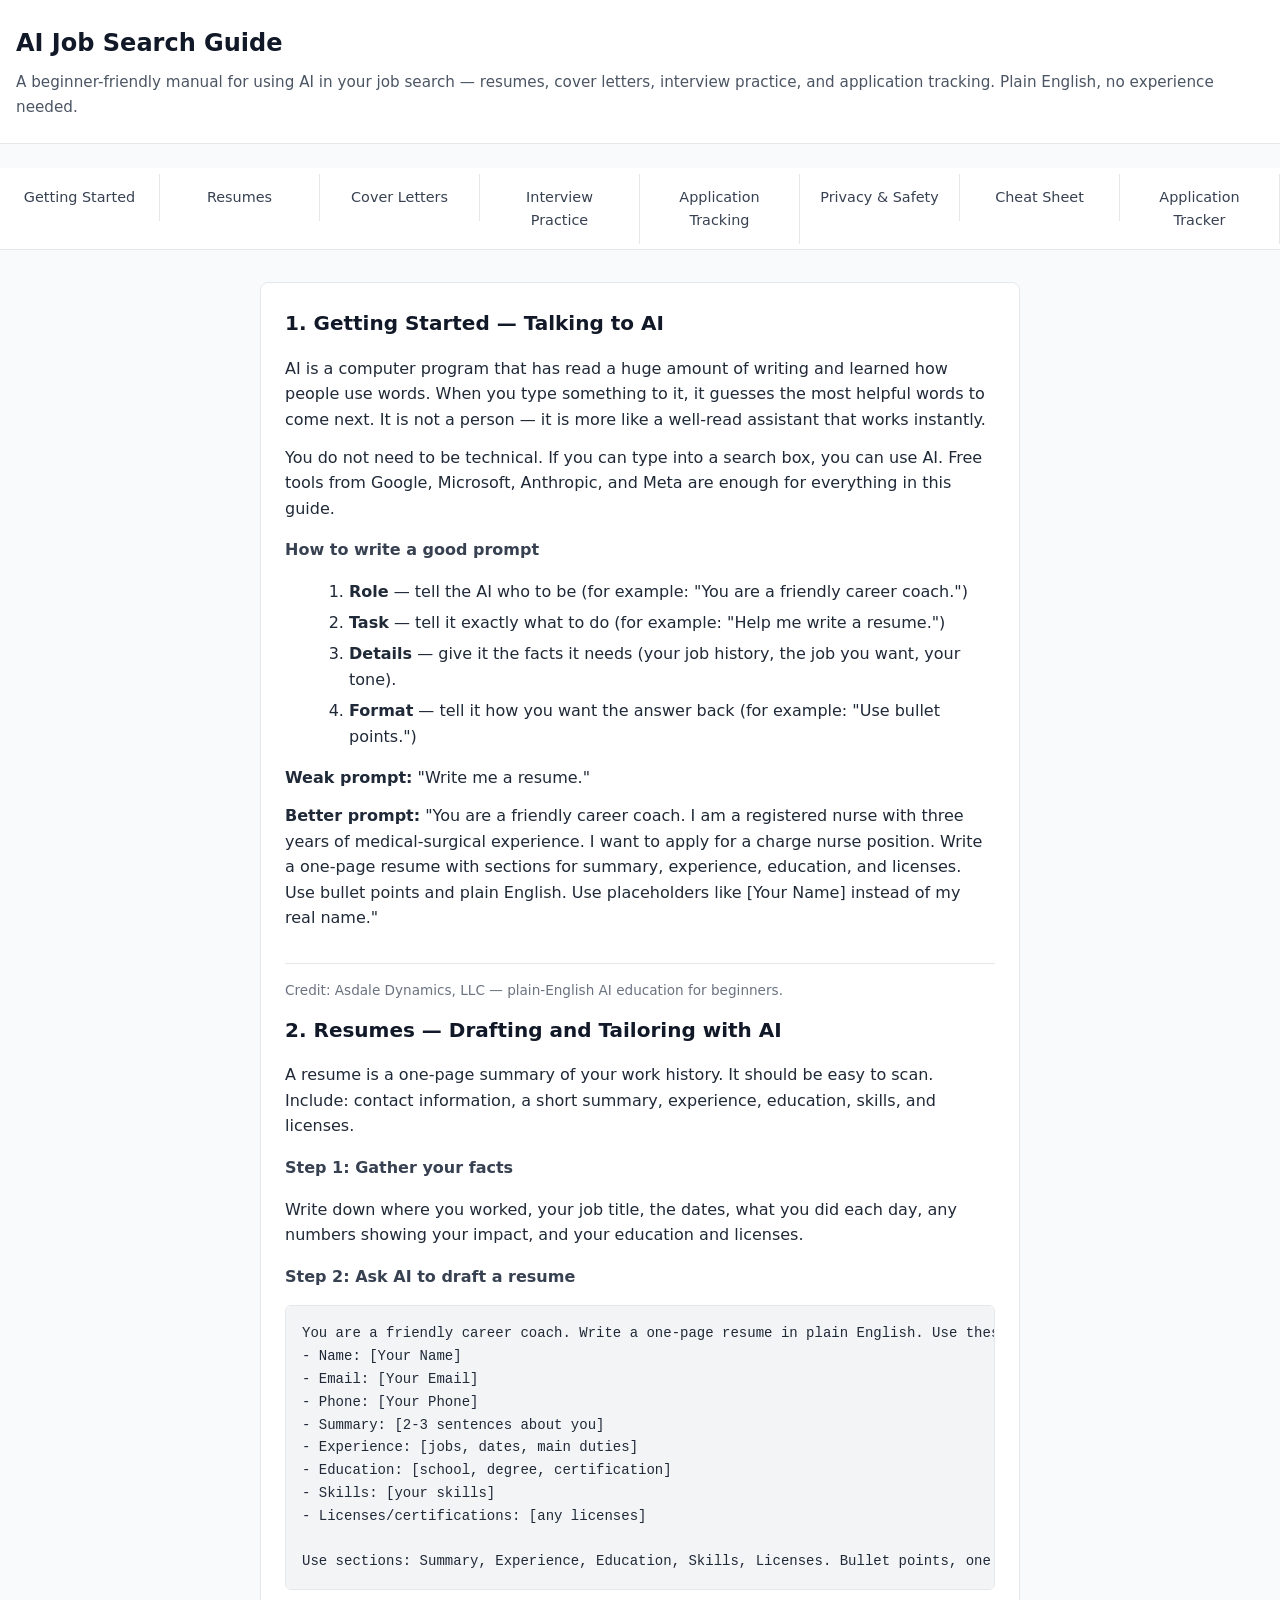
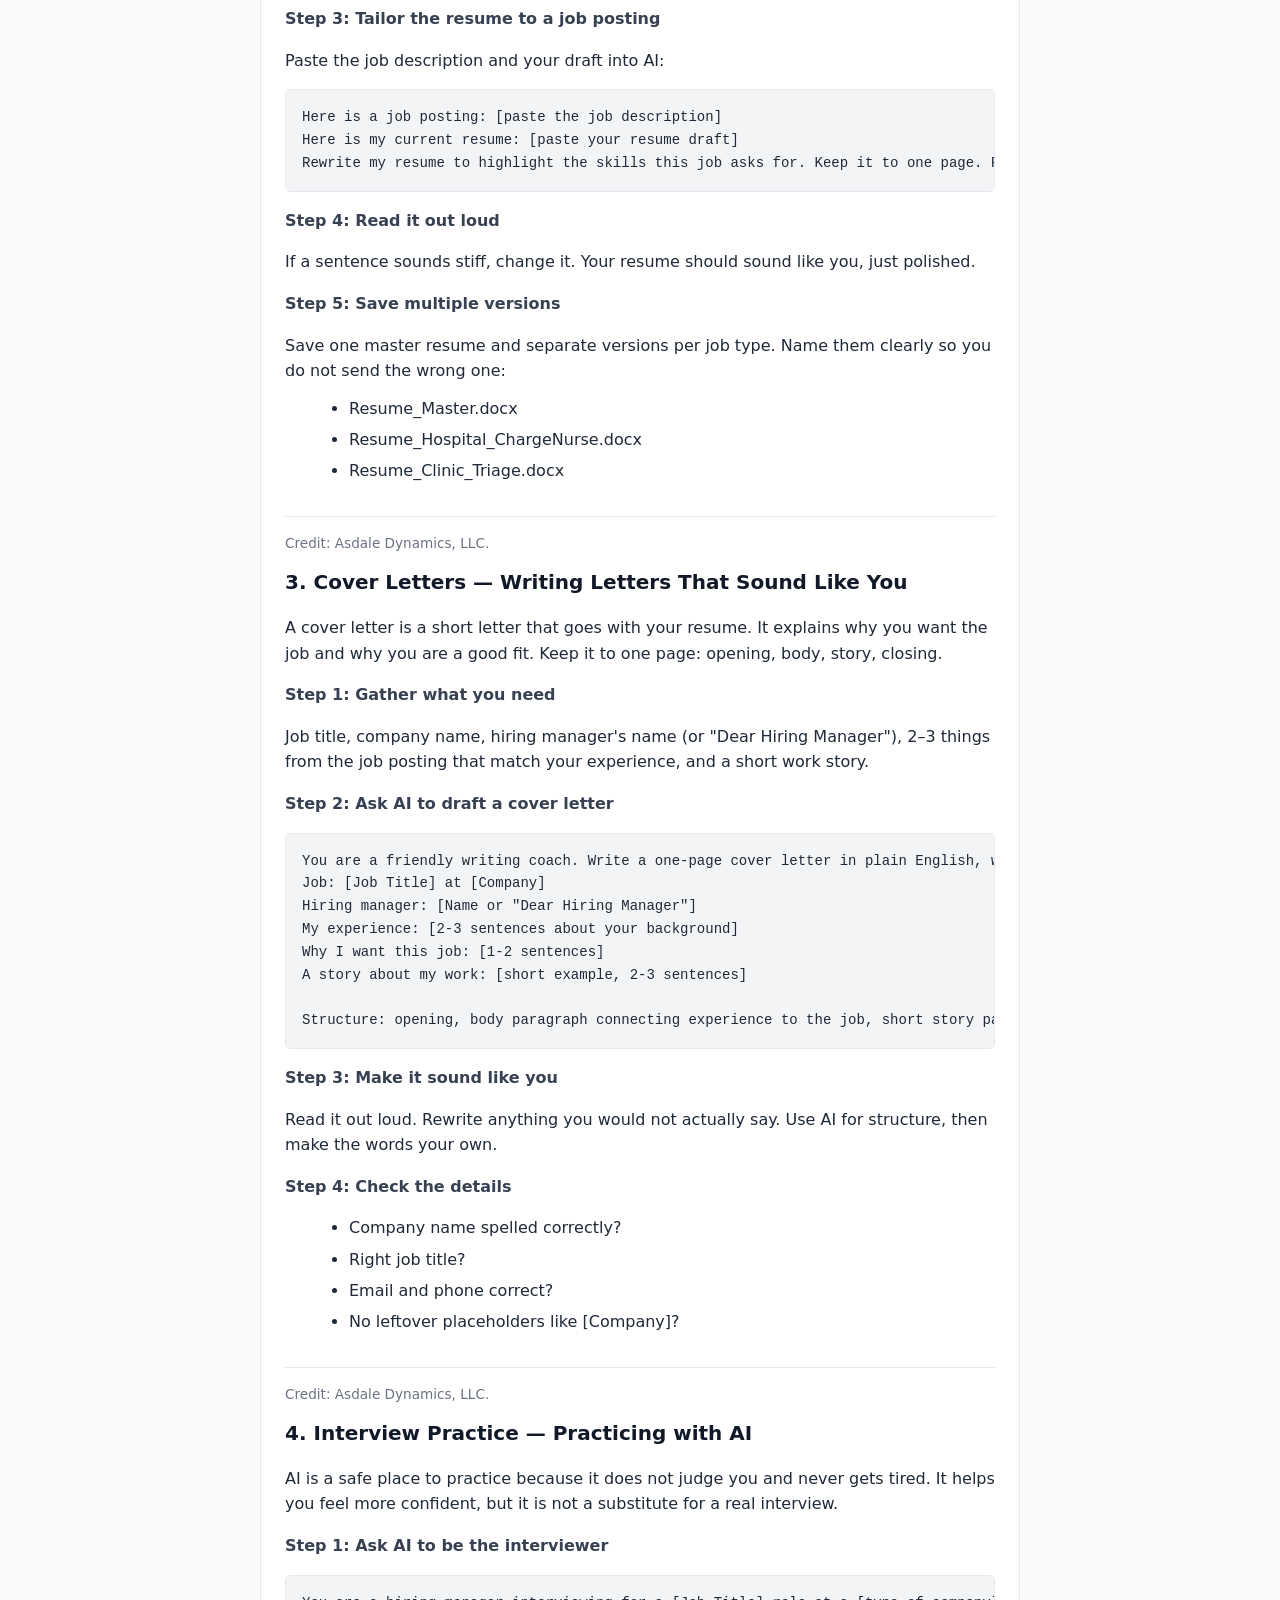
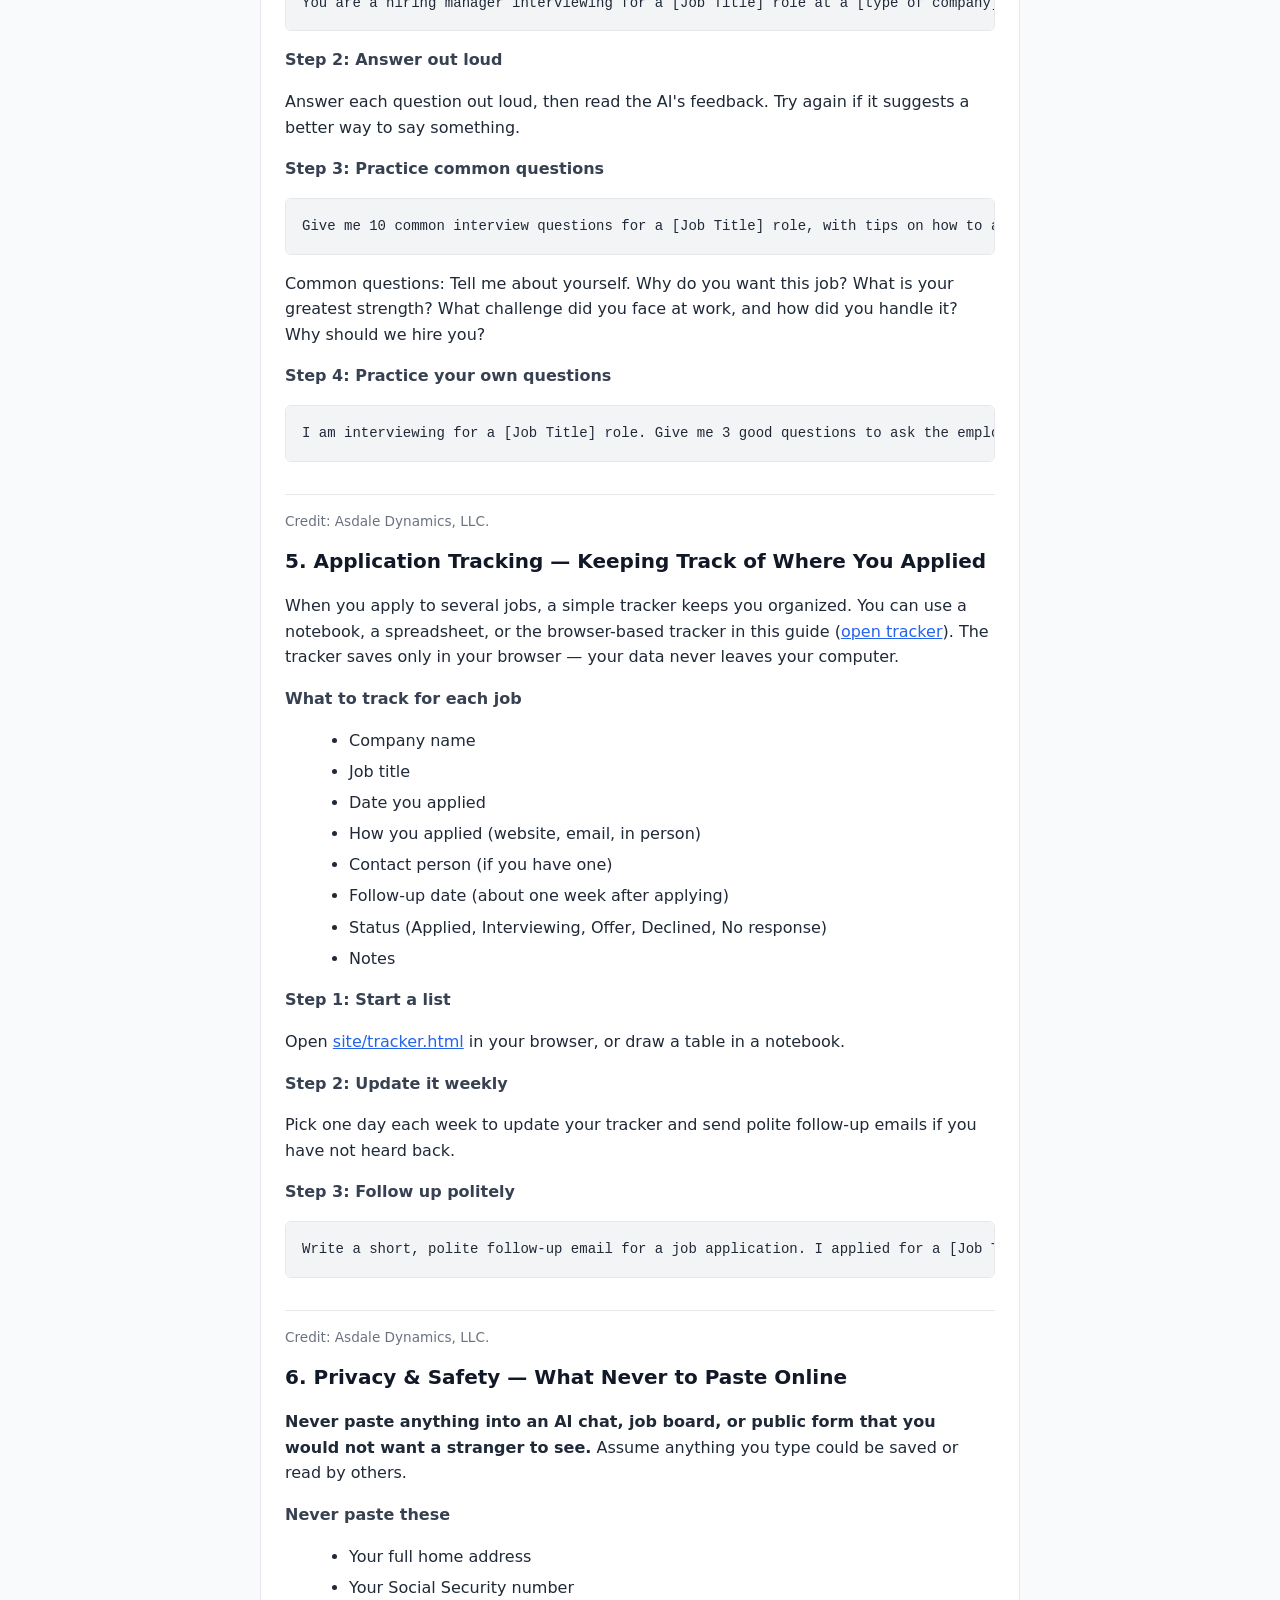
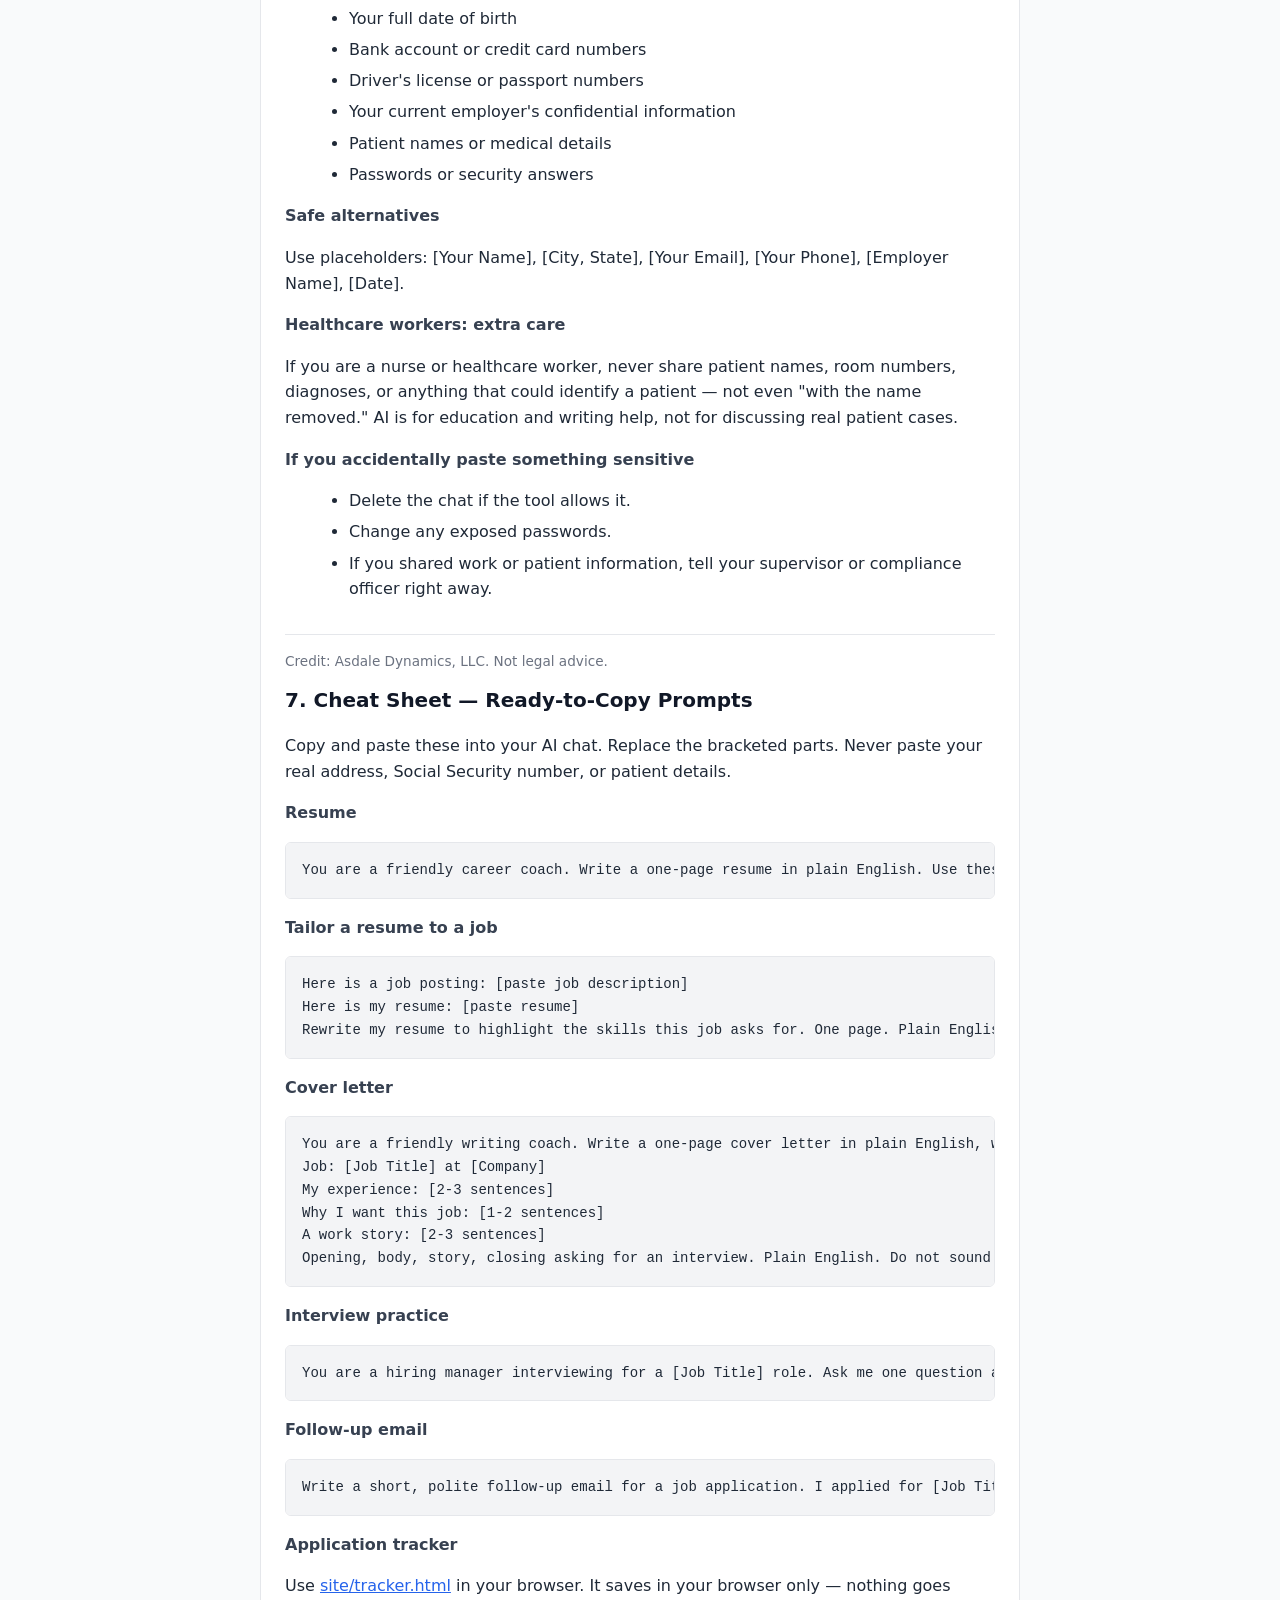
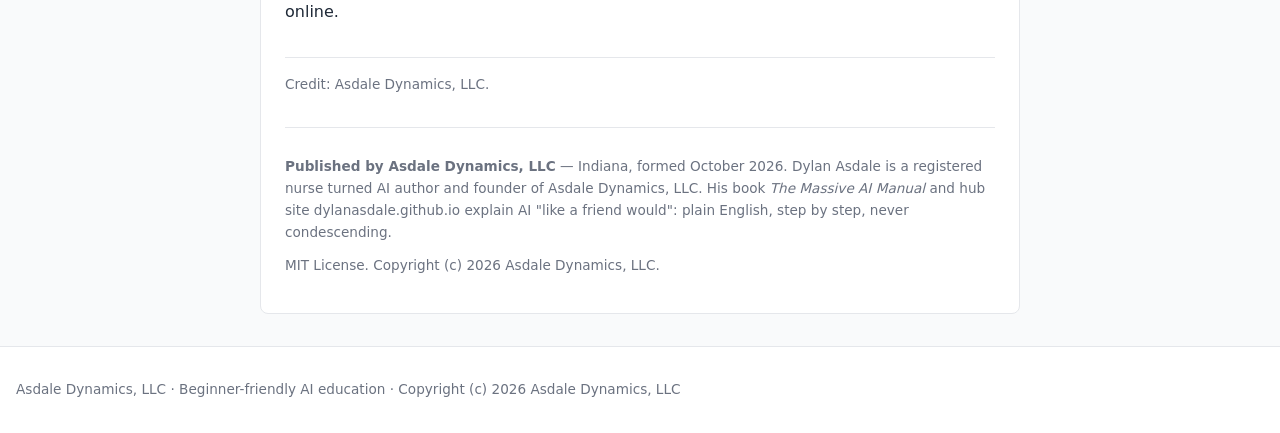
<file: site/index.html>
<!DOCTYPE html>
<html lang="en">
<head>
<meta charset="UTF-8">
<meta name="viewport" content="width=device-width, initial-scale=1.0">
<title>AI Job Search Guide — Asdale Dynamics, LLC</title>
<link rel="stylesheet" href="assets/style.css">
</head>
<body>
<header>
  <h1>AI Job Search Guide</h1>
  <p>A beginner-friendly manual for using AI in your job search — resumes, cover letters, interview practice, and application tracking. Plain English, no experience needed.</p>
</header>

<nav>
  <ul>
    <li><a href="#getting-started">Getting Started</a></li>
    <li><a href="#resumes">Resumes</a></li>
    <li><a href="#cover-letters">Cover Letters</a></li>
    <li><a href="#interview-practice">Interview Practice</a></li>
    <li><a href="#application-tracking">Application Tracking</a></li>
    <li><a href="#privacy-safety">Privacy &amp; Safety</a></li>
    <li><a href="#cheat-sheet">Cheat Sheet</a></li>
    <li><a href="tracker.html">Application Tracker</a></li>
  </ul>
</nav>

<div class="container">
  <main>
    <section id="getting-started">
      <h2>1. Getting Started — Talking to AI</h2>
      <p>AI is a computer program that has read a huge amount of writing and learned how people use words. When you type something to it, it guesses the most helpful words to come next. It is not a person — it is more like a well-read assistant that works instantly.</p>
      <p>You do not need to be technical. If you can type into a search box, you can use AI. Free tools from Google, Microsoft, Anthropic, and Meta are enough for everything in this guide.</p>
      <h3>How to write a good prompt</h3>
      <ol>
        <li><strong>Role</strong> — tell the AI who to be (for example: "You are a friendly career coach.")</li>
        <li><strong>Task</strong> — tell it exactly what to do (for example: "Help me write a resume.")</li>
        <li><strong>Details</strong> — give it the facts it needs (your job history, the job you want, your tone).</li>
        <li><strong>Format</strong> — tell it how you want the answer back (for example: "Use bullet points.")</li>
      </ol>
      <p><strong>Weak prompt:</strong> "Write me a resume."</p>
      <p><strong>Better prompt:</strong> "You are a friendly career coach. I am a registered nurse with three years of medical-surgical experience. I want to apply for a charge nurse position. Write a one-page resume with sections for summary, experience, education, and licenses. Use bullet points and plain English. Use placeholders like [Your Name] instead of my real name."</p>
      <p class="credit">Credit: Asdale Dynamics, LLC — plain-English AI education for beginners.</p>
    </section>

    <section id="resumes">
      <h2>2. Resumes — Drafting and Tailoring with AI</h2>
      <p>A resume is a one-page summary of your work history. It should be easy to scan. Include: contact information, a short summary, experience, education, skills, and licenses.</p>
      <h3>Step 1: Gather your facts</h3>
      <p>Write down where you worked, your job title, the dates, what you did each day, any numbers showing your impact, and your education and licenses.</p>
      <h3>Step 2: Ask AI to draft a resume</h3>
      <pre><code>You are a friendly career coach. Write a one-page resume in plain English. Use these details:
- Name: [Your Name]
- Email: [Your Email]
- Phone: [Your Phone]
- Summary: [2-3 sentences about you]
- Experience: [jobs, dates, main duties]
- Education: [school, degree, certification]
- Skills: [your skills]
- Licenses/certifications: [any licenses]

Use sections: Summary, Experience, Education, Skills, Licenses. Bullet points, one line each. Do not invent jobs, dates, or skills. Use [City, State] instead of a real address.</code></pre>
      <h3>Step 3: Tailor the resume to a job posting</h3>
      <p>Paste the job description and your draft into AI:</p>
      <pre><code>Here is a job posting: [paste the job description]
Here is my current resume: [paste your resume draft]
Rewrite my resume to highlight the skills this job asks for. Keep it to one page. Plain English. Do not invent experience I do not have.</code></pre>
      <h3>Step 4: Read it out loud</h3>
      <p>If a sentence sounds stiff, change it. Your resume should sound like you, just polished.</p>
      <h3>Step 5: Save multiple versions</h3>
      <p>Save one master resume and separate versions per job type. Name them clearly so you do not send the wrong one:</p>
      <ul>
        <li>Resume_Master.docx</li>
        <li>Resume_Hospital_ChargeNurse.docx</li>
        <li>Resume_Clinic_Triage.docx</li>
      </ul>
      <p class="credit">Credit: Asdale Dynamics, LLC.</p>
    </section>

    <section id="cover-letters">
      <h2>3. Cover Letters — Writing Letters That Sound Like You</h2>
      <p>A cover letter is a short letter that goes with your resume. It explains why you want the job and why you are a good fit. Keep it to one page: opening, body, story, closing.</p>
      <h3>Step 1: Gather what you need</h3>
      <p>Job title, company name, hiring manager's name (or "Dear Hiring Manager"), 2–3 things from the job posting that match your experience, and a short work story.</p>
      <h3>Step 2: Ask AI to draft a cover letter</h3>
      <pre><code>You are a friendly writing coach. Write a one-page cover letter in plain English, warm but professional.
Job: [Job Title] at [Company]
Hiring manager: [Name or "Dear Hiring Manager"]
My experience: [2-3 sentences about your background]
Why I want this job: [1-2 sentences]
A story about my work: [short example, 2-3 sentences]

Structure: opening, body paragraph connecting experience to the job, short story paragraph, closing asking for an interview. Plain English. Do not sound robotic. Use [City, State] for address.</code></pre>
      <h3>Step 3: Make it sound like you</h3>
      <p>Read it out loud. Rewrite anything you would not actually say. Use AI for structure, then make the words your own.</p>
      <h3>Step 4: Check the details</h3>
      <ul>
        <li>Company name spelled correctly?</li>
        <li>Right job title?</li>
        <li>Email and phone correct?</li>
        <li>No leftover placeholders like [Company]?</li>
      </ul>
      <p class="credit">Credit: Asdale Dynamics, LLC.</p>
    </section>

    <section id="interview-practice">
      <h2>4. Interview Practice — Practicing with AI</h2>
      <p>AI is a safe place to practice because it does not judge you and never gets tired. It helps you feel more confident, but it is not a substitute for a real interview.</p>
      <h3>Step 1: Ask AI to be the interviewer</h3>
      <pre><code>You are a hiring manager interviewing for a [Job Title] role at a [type of company]. Ask me one interview question at a time. Wait for my answer, then give kind, honest feedback. Then ask the next question. Start with "Tell me about yourself."</code></pre>
      <h3>Step 2: Answer out loud</h3>
      <p>Answer each question out loud, then read the AI's feedback. Try again if it suggests a better way to say something.</p>
      <h3>Step 3: Practice common questions</h3>
      <pre><code>Give me 10 common interview questions for a [Job Title] role, with tips on how to answer each one in plain English.</code></pre>
      <p>Common questions: Tell me about yourself. Why do you want this job? What is your greatest strength? What challenge did you face at work, and how did you handle it? Why should we hire you?</p>
      <h3>Step 4: Practice your own questions</h3>
      <pre><code>I am interviewing for a [Job Title] role. Give me 3 good questions to ask the employer at the end of the interview.</code></pre>
      <p class="credit">Credit: Asdale Dynamics, LLC.</p>
    </section>

    <section id="application-tracking">
      <h2>5. Application Tracking — Keeping Track of Where You Applied</h2>
      <p>When you apply to several jobs, a simple tracker keeps you organized. You can use a notebook, a spreadsheet, or the browser-based tracker in this guide (<a href="tracker.html">open tracker</a>). The tracker saves only in your browser — your data never leaves your computer.</p>
      <h3>What to track for each job</h3>
      <ul>
        <li>Company name</li>
        <li>Job title</li>
        <li>Date you applied</li>
        <li>How you applied (website, email, in person)</li>
        <li>Contact person (if you have one)</li>
        <li>Follow-up date (about one week after applying)</li>
        <li>Status (Applied, Interviewing, Offer, Declined, No response)</li>
        <li>Notes</li>
      </ul>
      <h3>Step 1: Start a list</h3>
      <p>Open <a href="tracker.html">site/tracker.html</a> in your browser, or draw a table in a notebook.</p>
      <h3>Step 2: Update it weekly</h3>
      <p>Pick one day each week to update your tracker and send polite follow-up emails if you have not heard back.</p>
      <h3>Step 3: Follow up politely</h3>
      <pre><code>Write a short, polite follow-up email for a job application. I applied for a [Job Title] at [Company] on [Date]. I have not heard back yet. Keep it friendly and under 100 words. Plain English.</code></pre>
      <p class="credit">Credit: Asdale Dynamics, LLC.</p>
    </section>

    <section id="privacy-safety">
      <h2>6. Privacy &amp; Safety — What Never to Paste Online</h2>
      <p><strong>Never paste anything into an AI chat, job board, or public form that you would not want a stranger to see.</strong> Assume anything you type could be saved or read by others.</p>
      <h3>Never paste these</h3>
      <ul>
        <li>Your full home address</li>
        <li>Your Social Security number</li>
        <li>Your full date of birth</li>
        <li>Bank account or credit card numbers</li>
        <li>Driver's license or passport numbers</li>
        <li>Your current employer's confidential information</li>
        <li>Patient names or medical details</li>
        <li>Passwords or security answers</li>
      </ul>
      <h3>Safe alternatives</h3>
      <p>Use placeholders: [Your Name], [City, State], [Your Email], [Your Phone], [Employer Name], [Date].</p>
      <h3>Healthcare workers: extra care</h3>
      <p>If you are a nurse or healthcare worker, never share patient names, room numbers, diagnoses, or anything that could identify a patient — not even "with the name removed." AI is for education and writing help, not for discussing real patient cases.</p>
      <h3>If you accidentally paste something sensitive</h3>
      <ul>
        <li>Delete the chat if the tool allows it.</li>
        <li>Change any exposed passwords.</li>
        <li>If you shared work or patient information, tell your supervisor or compliance officer right away.</li>
      </ul>
      <p class="credit">Credit: Asdale Dynamics, LLC. Not legal advice.</p>
    </section>

    <section id="cheat-sheet">
      <h2>7. Cheat Sheet — Ready-to-Copy Prompts</h2>
      <p>Copy and paste these into your AI chat. Replace the bracketed parts. Never paste your real address, Social Security number, or patient details.</p>
      <h3>Resume</h3>
      <pre><code>You are a friendly career coach. Write a one-page resume in plain English. Use these details: [Name], [Email], [Phone], [Summary], [Experience], [Education], [Skills], [Licenses]. Use sections: Summary, Experience, Education, Skills, Licenses. Bullet points, one line each. Do not invent experience. Use [City, State] instead of a real address.</code></pre>
      <h3>Tailor a resume to a job</h3>
      <pre><code>Here is a job posting: [paste job description]
Here is my resume: [paste resume]
Rewrite my resume to highlight the skills this job asks for. One page. Plain English. Do not invent experience I do not have.</code></pre>
      <h3>Cover letter</h3>
      <pre><code>You are a friendly writing coach. Write a one-page cover letter in plain English, warm but professional.
Job: [Job Title] at [Company]
My experience: [2-3 sentences]
Why I want this job: [1-2 sentences]
A work story: [2-3 sentences]
Opening, body, story, closing asking for an interview. Plain English. Do not sound robotic. Use [City, State] for address.</code></pre>
      <h3>Interview practice</h3>
      <pre><code>You are a hiring manager interviewing for a [Job Title] role. Ask me one question at a time. Wait for my answer, give kind feedback, then ask the next question. Start with "Tell me about yourself."</code></pre>
      <h3>Follow-up email</h3>
      <pre><code>Write a short, polite follow-up email for a job application. I applied for [Job Title] at [Company] on [Date]. I have not heard back. Friendly and under 100 words. Plain English.</code></pre>
      <h3>Application tracker</h3>
      <p>Use <a href="tracker.html">site/tracker.html</a> in your browser. It saves in your browser only — nothing goes online.</p>
      <p class="credit">Credit: Asdale Dynamics, LLC.</p>
    </section>

    <div class="credit">
      <p><strong>Published by Asdale Dynamics, LLC</strong> — Indiana, formed October 2026. Dylan Asdale is a registered nurse turned AI author and founder of Asdale Dynamics, LLC. His book <em>The Massive AI Manual</em> and hub site dylanasdale.github.io explain AI "like a friend would": plain English, step by step, never condescending.</p>
      <p>MIT License. Copyright (c) 2026 Asdale Dynamics, LLC.</p>
    </div>
  </main>
</div>

<footer>
  Asdale Dynamics, LLC &middot; Beginner-friendly AI education &middot; Copyright (c) 2026 Asdale Dynamics, LLC
</footer>
</body>
</html>
</file>
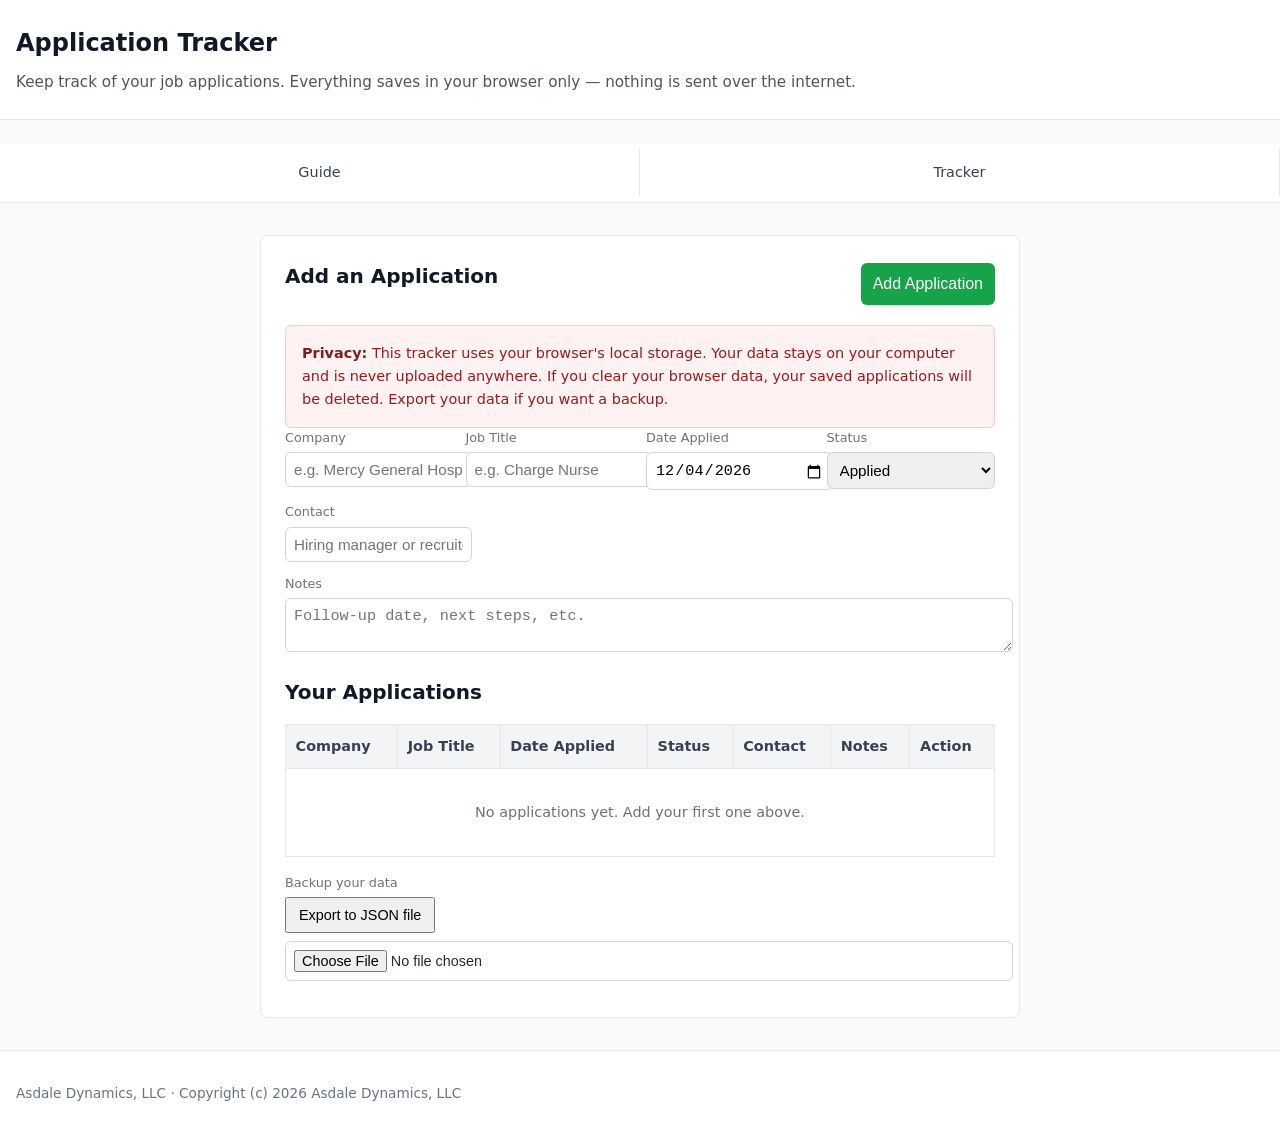
<file: site/tracker.html>
<!DOCTYPE html>
<html lang="en">
<head>
<meta charset="UTF-8">
<meta name="viewport" content="width=device-width, initial-scale=1.0">
<title>Application Tracker — AI Job Search Guide</title>
<link rel="stylesheet" href="assets/style.css">
</head>
<body>
<header>
  <h1>Application Tracker</h1>
  <p>Keep track of your job applications. Everything saves in your browser only — nothing is sent over the internet.</p>
</header>

<nav>
  <ul>
    <li><a href="index.html">Guide</a></li>
    <li><a href="tracker.html" aria-current="page">Tracker</a></li>
  </ul>
</nav>

<div class="container">
  <main>
    <div class="tracker-header">
      <div>
        <h2>Add an Application</h2>
      </div>
      <button class="add-btn" id="addBtn">Add Application</button>
    </div>

    <div class="privacy-box">
      <strong>Privacy:</strong> This tracker uses your browser's local storage. Your data stays on your computer and is never uploaded anywhere. If you clear your browser data, your saved applications will be deleted. Export your data if you want a backup.
    </div>

    <form id="appForm">
      <div class="form-grid">
        <div>
          <label for="company">Company</label>
          <input type="text" id="company" required placeholder="e.g. Mercy General Hospital">
        </div>
        <div>
          <label for="jobTitle">Job Title</label>
          <input type="text" id="jobTitle" required placeholder="e.g. Charge Nurse">
        </div>
        <div>
          <label for="dateApplied">Date Applied</label>
          <input type="date" id="dateApplied" required>
        </div>
        <div>
          <label for="status">Status</label>
          <select id="status" required>
            <option value="Applied">Applied</option>
            <option value="Interviewing">Interviewing</option>
            <option value="Offer">Offer</option>
            <option value="Declined">Declined</option>
            <option value="No response">No response</option>
          </select>
        </div>
        <div>
          <label for="contact">Contact</label>
          <input type="text" id="contact" placeholder="Hiring manager or recruiter">
        </div>
        <div style="grid-column: 1 / -1;">
          <label for="notes">Notes</label>
          <textarea id="notes" rows="2" placeholder="Follow-up date, next steps, etc."></textarea>
        </div>
      </div>
    </form>

    <h2>Your Applications</h2>
    <table id="appsTable">
      <thead>
        <tr>
          <th>Company</th>
          <th>Job Title</th>
          <th>Date Applied</th>
          <th>Status</th>
          <th>Contact</th>
          <th>Notes</th>
          <th>Action</th>
        </tr>
      </thead>
      <tbody id="appsBody"></tbody>
    </table>

    <div id="exportBox" style="margin-top: 1rem;">
      <label style="display:block; font-size:0.8rem; color:#6b7280; margin-bottom:0.25rem;">Backup your data</label>
      <button id="exportBtn" style="padding:0.5rem 0.75rem; font-size:0.9rem;">Export to JSON file</button>
      <input type="file" id="importInput" accept=".json" style="margin-top:0.5rem; font-size:0.9rem;">
      <p id="importMsg" style="font-size:0.8rem; color:#6b7280; margin-top:0.25rem;"></p>
    </div>
  </main>
</div>

<footer>
  Asdale Dynamics, LLC &middot; Copyright (c) 2026 Asdale Dynamics, LLC
</footer>

<script>
(function () {
  const STORAGE_KEY = 'aiJobSearch_applications_v1';
  const companyInput = document.getElementById('company');
  const jobTitleInput = document.getElementById('jobTitle');
  const dateInput = document.getElementById('dateApplied');
  const statusSelect = document.getElementById('status');
  const contactInput = document.getElementById('contact');
  const notesInput = document.getElementById('notes');
  const addBtn = document.getElementById('addBtn');
  const appForm = document.getElementById('appForm');
  const appsBody = document.getElementById('appsBody');
  const exportBtn = document.getElementById('exportBtn');
  const importInput = document.getElementById('importInput');
  const importMsg = document.getElementById('importMsg');

  let editingId = null;

  function load() {
    try {
      const raw = localStorage.getItem(STORAGE_KEY);
      return raw ? JSON.parse(raw) : [];
    } catch (e) {
      return [];
    }
  }

  function save(apps) {
    localStorage.setItem(STORAGE_KEY, JSON.stringify(apps));
  }

  let apps = load();

  function escapeHtml(text) {
    if (text == null) return '';
    const div = document.createElement('div');
    div.textContent = String(text);
    return div.innerHTML;
  }

  function render() {
    appsBody.innerHTML = '';
    if (apps.length === 0) {
      appsBody.innerHTML = '<tr><td colspan="7" class="empty">No applications yet. Add your first one above.</td></tr>';
      return;
    }
    // Show newest first
    const sorted = [...apps].sort((a, b) => new Date(b.dateApplied || 0) - new Date(a.dateApplied || 0));
    sorted.forEach(function (app) {
      const tr = document.createElement('tr');
      const statusClass = 'status-' + String(app.status).replace(/\s/g, '').replace(/[^a-zA-Z0-9-]/g, '');
      tr.innerHTML =
        '<td>' + escapeHtml(app.company) + '</td>' +
        '<td>' + escapeHtml(app.jobTitle) + '</td>' +
        '<td>' + escapeHtml(app.dateApplied) + '</td>' +
        '<td><span class="status-badge ' + escapeHtml(statusClass) + '">' + escapeHtml(app.status) + '</span></td>' +
        '<td>' + escapeHtml(app.contact) + '</td>' +
        '<td>' + escapeHtml(app.notes) + '</td>' +
        '<td><button class="btn-delete" data-id="' + escapeHtml(app.id) + '" title="Delete">Delete</button></td>';
      appsBody.appendChild(tr);
    });
  }

  function addApp(app) {
    apps.push(app);
    save(apps);
    render();
  }

  function deleteApp(id) {
    apps = apps.filter(function (a) { return a.id !== id; });
    save(apps);
    render();
  }

  addBtn.addEventListener('click', function (e) {
    e.preventDefault();
    if (!appForm.checkValidity()) {
      appForm.reportValidity();
      return;
    }
    const app = {
      id: Date.now().toString(),
      company: companyInput.value.trim(),
      jobTitle: jobTitleInput.value.trim(),
      dateApplied: dateInput.value,
      status: statusSelect.value,
      contact: contactInput.value.trim(),
      notes: notesInput.value.trim()
    };
    addApp(app);
    appForm.reset();
    dateInput.value = new Date().toISOString().split('T')[0];
  });

  appsBody.addEventListener('click', function (e) {
    if (e.target && e.target.classList.contains('btn-delete')) {
      deleteApp(e.target.getAttribute('data-id'));
    }
  });

  exportBtn.addEventListener('click', function () {
    const data = JSON.stringify(apps, null, 2);
    const blob = new Blob([data], { type: 'application/json' });
    const url = URL.createObjectURL(blob);
    const a = document.createElement('a');
    a.href = url;
    a.download = 'ai-job-search-applications.json';
    document.body.appendChild(a);
    a.click();
    document.body.removeChild(a);
    URL.revokeObjectURL(url);
  });

  importInput.addEventListener('change', function (e) {
    const file = e.target.files[0];
    if (!file) return;
    const reader = new FileReader();
    reader.onload = function () {
      try {
        const imported = JSON.parse(reader.result);
        if (!Array.isArray(imported)) throw new Error('Not a list');
        apps = imported;
        save(apps);
        render();
        importMsg.textContent = 'Imported ' + apps.length + ' applications.';
        importMsg.style.color = '#166534';
        importInput.value = '';
      } catch (err) {
        importMsg.textContent = 'Import failed: invalid file.';
        importMsg.style.color = '#991b1b';
      }
    };
    reader.readAsText(file);
  });

  // Default today's date
  dateInput.value = new Date().toISOString().split('T')[0];

  render();
})();
</script>
</body>
</html>
</file>
<file: site/assets/style.css>
/* Asdale Dynamics, LLC — AI Job Search Guide site styles */
html {
  line-height: 1.6;
}

body {
  font-family: system-ui, -apple-system, BlinkMacSystemFont, "Segoe UI", Roboto, Helvetica, Arial, sans-serif;
  color: #1f2937;
  background: #f9fafb;
  margin: 0;
  padding: 0;
}

.container {
  max-width: 760px;
  margin: 0 auto;
  padding: 2rem 1rem;
}

header {
  background: #ffffff;
  border-bottom: 1px solid #e5e7eb;
  padding: 1.5rem 1rem;
  margin-bottom: 1.5rem;
}

header h1 {
  margin: 0 0 0.5rem 0;
  font-size: 1.5rem;
  color: #111827;
}

header p {
  margin: 0;
  color: #4b5563;
  font-size: 0.95rem;
}

nav {
  background: #ffffff;
  border-bottom: 1px solid #e5e7eb;
  position: sticky;
  top: 0;
  z-index: 10;
}

nav ul {
  list-style: none;
  margin: 0;
  padding: 0;
  display: flex;
  flex-wrap: wrap;
  gap: 0;
}

nav li {
  flex: 1 1 120px;
}

nav a {
  display: block;
  padding: 0.75rem 1rem;
  text-decoration: none;
  color: #374151;
  border-right: 1px solid #e5e7eb;
  font-size: 0.9rem;
  text-align: center;
}

nav a:hover, nav a:focus {
  background: #f3f4f6;
  color: #111827;
  outline: 2px solid #2563eb;
  outline-offset: -2px;
}

main {
  background: #ffffff;
  border: 1px solid #e5e7eb;
  border-radius: 8px;
  padding: 1.5rem;
}

h2 {
  font-size: 1.25rem;
  margin-top: 1.5rem;
  color: #111827;
}

h2:first-of-type {
  margin-top: 0;
}

h3 {
  font-size: 1rem;
  color: #374151;
  margin-top: 1rem;
}

p {
  margin: 0.75rem 0;
}

ul, ol {
  margin: 0.5rem 0 1rem 1.5rem;
}

li {
  margin: 0.35rem 0;
}

code {
  background: #f3f4f6;
  border: 1px solid #e5e7eb;
  border-radius: 4px;
  padding: 0.15rem 0.4rem;
  font-family: ui-monospace, SFMono-Regular, Menlo, Monaco, Consolas, monospace;
  font-size: 0.875rem;
}

pre {
  background: #f3f4f6;
  border: 1px solid #e5e7eb;
  border-radius: 6px;
  padding: 1rem;
  overflow-x: auto;
  margin: 1rem 0;
}

pre code {
  background: none;
  border: none;
  padding: 0;
  font-size: 0.875rem;
}

blockquote {
  border-left: 4px solid #d1d5db;
  margin: 1rem 0;
  padding-left: 1rem;
  color: #4b5563;
  font-style: italic;
}

a {
  color: #2563eb;
  text-decoration: underline;
}

a:focus {
  outline: 2px solid #2563eb;
  outline-offset: 2px;
}

.credit {
  margin-top: 2rem;
  padding-top: 1rem;
  border-top: 1px solid #e5e7eb;
  color: #6b7280;
  font-size: 0.85rem;
}

.button {
  display: inline-block;
  background: #2563eb;
  color: #ffffff;
  padding: 0.6rem 1rem;
  border-radius: 6px;
  text-decoration: none;
  margin-top: 1rem;
}

.button:hover {
  background: #1d4ed8;
}

footer {
  padding: 2rem 1rem;
  color: #6b7280;
  font-size: 0.85rem;
  border-top: 1px solid #e5e7eb;
  background: #ffffff;
}

/* ---- Tracker-specific styles ---- */
.tracker-header {
  display: flex;
  justify-content: space-between;
  align-items: center;
  gap: 1rem;
  margin-bottom: 1rem;
  flex-wrap: wrap;
}

.form-grid {
  display: grid;
  grid-template-columns: repeat(auto-fit, minmax(140px, 1fr));
  gap: 0.75rem;
  margin-bottom: 1rem;
}

label {
  display: block;
  font-size: 0.8rem;
  color: #6b7280;
  margin-bottom: 0.25rem;
}

input, select, textarea {
  width: 100%;
  padding: 0.5rem;
  border: 1px solid #d1d5db;
  border-radius: 6px;
  font-size: 0.95rem;
}

input:focus, select:focus, textarea:focus {
  outline: 2px solid #2563eb;
  border-color: #2563eb;
}

button.add-btn {
  grid-column: 1 / -1;
  background: #16a34a;
  color: #ffffff;
  border: none;
  padding: 0.75rem;
  border-radius: 6px;
  font-size: 1rem;
  cursor: pointer;
}

button.add-btn:hover {
  background: #15803d;
}

button.add-btn:focus {
  outline: 2px solid #16a34a;
  outline-offset: 2px;
}

table {
  width: 100%;
  border-collapse: collapse;
  margin-top: 1rem;
}

th, td {
  border: 1px solid #e5e7eb;
  padding: 0.6rem;
  text-align: left;
  font-size: 0.9rem;
}

th {
  background: #f3f4f6;
  color: #374151;
}

tr:nth-child(even) {
  background: #fafafa;
}

.empty {
  text-align: center;
  color: #6b7280;
  padding: 2rem;
}

.btn-delete {
  background: #dc2626;
  color: #ffffff;
  border: none;
  padding: 0.2rem 0.5rem;
  border-radius: 4px;
  cursor: pointer;
  font-size: 0.8rem;
}

.btn-delete:hover {
  background: #b91c1c;
}

.status-badge {
  display: inline-block;
  padding: 0.1rem 0.5rem;
  border-radius: 999px;
  font-size: 0.75rem;
  font-weight: 600;
}

.status-Applied { background: #dbeafe; color: #1e40af; }
.status-Interviewing { background: #fef3c7; color: #92400e; }
.status-Offer { background: #dcfce7; color: #166534; }
.status-Declined { background: #fee2e2; color: #991b1b; }
.status-Noresponse { background: #f3f4f6; color: #374151; }

.privacy-box {
  background: #fef2f2;
  border: 1px solid #fecaca;
  border-radius: 6px;
  padding: 1rem;
  margin-top: 1rem;
  font-size: 0.9rem;
  color: #991b1b;
}

.privacy-box strong {
  color: #7f1d1d;
}

@media (max-width: 600px) {
  .container {
    padding: 1rem 0.75rem;
  }
  nav li {
    flex: 1 1 100%;
  }
  nav a {
    border-right: none;
    border-bottom: 1px solid #e5e7eb;
  }
}
</file>
